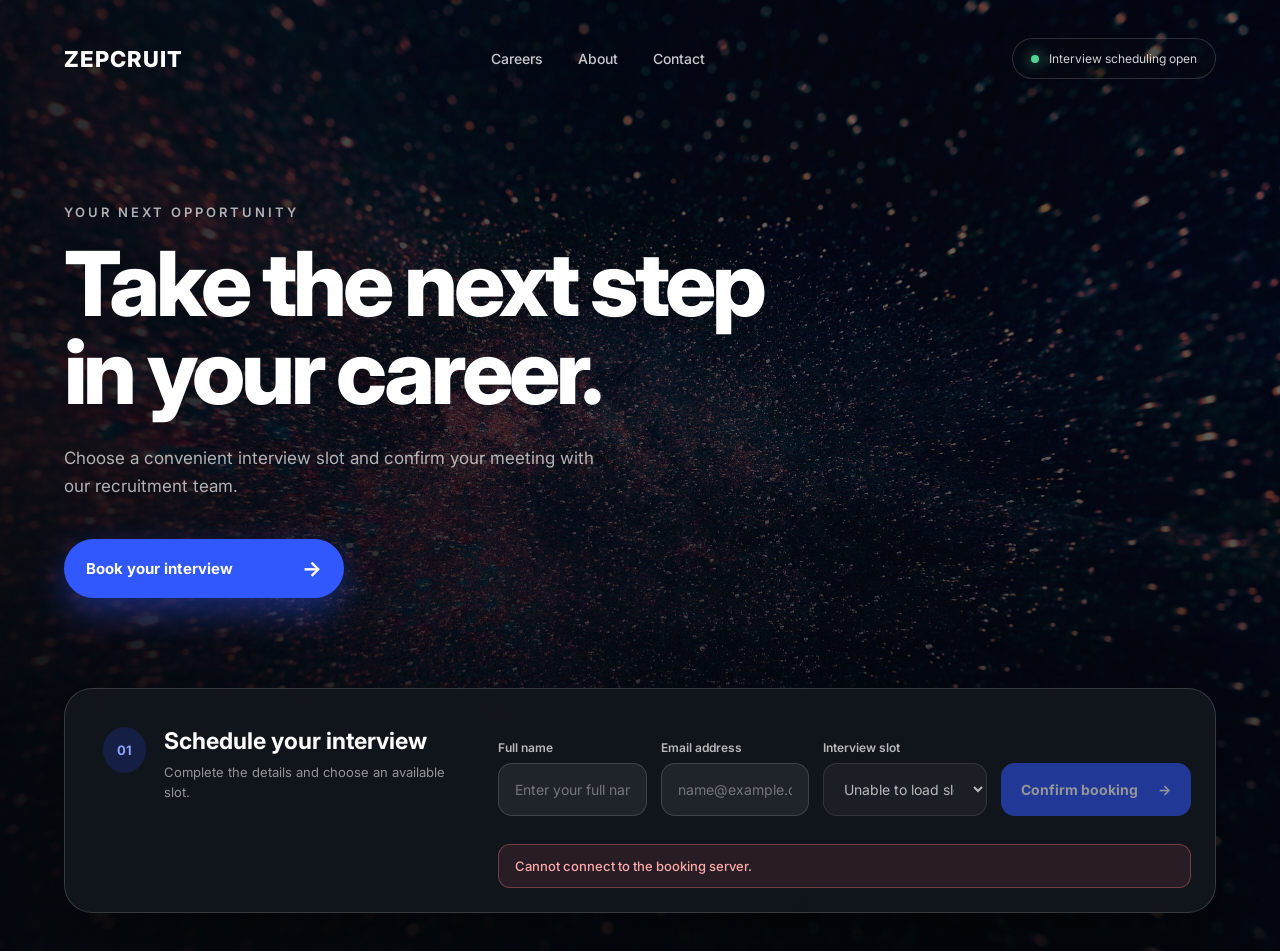
<file: frontend/index.html>
<!DOCTYPE html>
<html lang="en">
<head>
    <meta charset="UTF-8">
    <meta name="viewport" content="width=device-width, initial-scale=1.0">

    <title>Interview Booking</title>

    <link rel="stylesheet" href="style.css">
</head>

<body>

<section class="hero">

    <div class="overlay"></div>

    <nav class="navbar">
        <div class="brand">
            ZEPCRUIT
        </div>

        <div class="nav-links">
            <a href="#">Careers</a>
            <a href="#">About</a>
            <a href="#">Contact</a>
        </div>

        <div class="status">
            <span></span>
            Interview scheduling open
        </div>
    </nav>


    <div class="hero-content">

        <p class="eyebrow">YOUR NEXT OPPORTUNITY</p>

        <h1>
            Take the next step<br>
            in your career.
        </h1>

        <p class="description">
            Choose a convenient interview slot and confirm your meeting
            with our recruitment team.
        </p>

        <button
            class="scroll-button"
            onclick="document.getElementById('bookingPanel').scrollIntoView()"
        >
            Book your interview
            <span>→</span>
        </button>

    </div>


    <section class="booking-panel" id="bookingPanel">

        <div class="panel-title">
            <span>01</span>

            <div>
                <h2>Schedule your interview</h2>
                <p>Complete the details and choose an available slot.</p>
            </div>
        </div>


        <form id="bookingForm">

            <div class="field">
                <label for="name">Full name</label>

                <input
                    type="text"
                    id="name"
                    placeholder="Enter your full name"
                    autocomplete="name"
                >
            </div>


            <div class="field">
                <label for="email">Email address</label>

                <input
                    type="email"
                    id="email"
                    placeholder="name@example.com"
                    autocomplete="email"
                >
            </div>


            <div class="field slot-field">
                <label for="slotSelect">Interview slot</label>

                <select id="slotSelect">
                    <option value="">Loading slots...</option>
                </select>
            </div>


            <button id="bookButton" class="confirm-button" type="submit">
                <span>Confirm booking</span>
                <span>→</span>
            </button>

        </form>


        <div id="message"></div>

    </section>

</section>

<script src="script.js"></script>

</body>
</html>
</file>
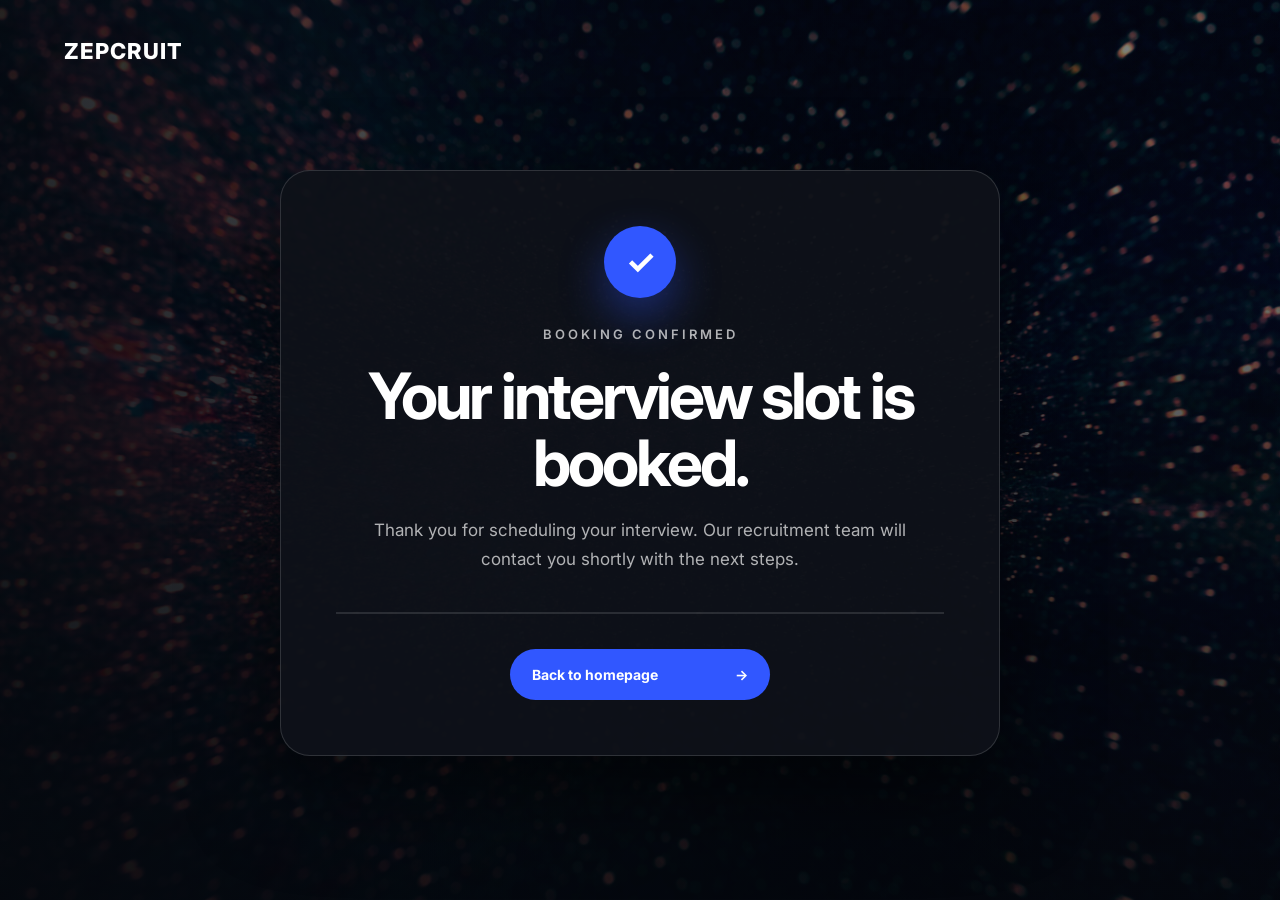
<file: frontend/success.html>
<!DOCTYPE html>
<html lang="en">
<head>
    <meta charset="UTF-8">
    <meta name="viewport" content="width=device-width, initial-scale=1.0">

    <title>Booking Confirmed</title>

    <link rel="stylesheet" href="style.css">
</head>

<body>

<section class="hero success-page">

    <div class="overlay"></div>

    <nav class="navbar">
        <div class="brand">ZEPCRUIT</div>
    </nav>

    <div class="success-card">

        <div class="success-icon">✓</div>

        <p class="eyebrow">BOOKING CONFIRMED</p>

        <h1>Your interview slot is booked.</h1>

        <p class="success-description">
            Thank you for scheduling your interview.
            Our recruitment team will contact you shortly with the next steps.
        </p>

        <div class="success-details" id="bookingDetails"></div>

        <a href="index.html" class="home-button">
            <span>Back to homepage</span>
            <span>→</span>
        </a>

    </div>

</section>

<script>
    const booking = JSON.parse(
        sessionStorage.getItem("confirmedBooking")
    );

    const details = document.getElementById("bookingDetails");

    if (booking) {
        details.innerHTML = `
            <div>
                <span>Date</span>
                <strong>${booking.date}</strong>
            </div>

            <div>
                <span>Time</span>
                <strong>${booking.time}</strong>
            </div>

            <div>
                <span>Email</span>
                <strong>${booking.email}</strong>
            </div>
        `;
    }
</script>

</body>
</html>
</file>
<file: frontend/style.css>
@import url(
    "https://fonts.googleapis.com/css2?family=Inter:wght@400;500;600;700;800&display=swap"
);

:root {
    --primary: #3157ff;
    --primary-hover: #2146ef;
    --white: #ffffff;
    --muted: rgba(255, 255, 255, 0.68);
    --dark-panel: rgba(18, 22, 29, 0.92);
    --border: rgba(255, 255, 255, 0.16);
    --success: #54d391;
    --error: #ff7b7b;
}

* {
    margin: 0;
    padding: 0;
    box-sizing: border-box;
}

html {
    scroll-behavior: smooth;
}

body {
    min-height: 100vh;
    font-family: "Inter", sans-serif;
    background: #080b10;
    color: var(--white);
}

.hero {
    position: relative;
    min-height: 100vh;
    padding: 38px 5%;
    overflow: hidden;

    background:
        url("background.jpg")
        center / cover no-repeat;
}

.overlay {
    position: absolute;
    inset: 0;

    background:
        linear-gradient(
            90deg,
            rgba(5, 8, 13, 0.84) 0%,
            rgba(5, 8, 13, 0.52) 46%,
            rgba(5, 8, 13, 0.35) 100%
        ),
        linear-gradient(
            180deg,
            rgba(4, 6, 10, 0.18),
            rgba(4, 6, 10, 0.75)
        );
}

.navbar {
    position: relative;
    z-index: 5;

    display: flex;
    align-items: center;
    justify-content: space-between;
}

.brand {
    font-size: 22px;
    font-weight: 800;
    letter-spacing: 1px;
}

.nav-links {
    display: flex;
    gap: 35px;
}

.nav-links a {
    color: rgba(255, 255, 255, 0.78);
    text-decoration: none;
    font-size: 14px;
    font-weight: 500;
    transition: color 0.25s ease;
}

.nav-links a:hover {
    color: var(--white);
}

.status {
    display: flex;
    align-items: center;
    gap: 10px;

    padding: 12px 18px;

    border: 1px solid var(--border);
    border-radius: 999px;

    background: rgba(8, 12, 18, 0.4);

    font-size: 12px;
    color: rgba(255, 255, 255, 0.82);
}

.status span {
    width: 8px;
    height: 8px;

    border-radius: 50%;
    background: var(--success);

    box-shadow: 0 0 14px var(--success);
}

.hero-content {
    position: relative;
    z-index: 3;

    max-width: 820px;
    margin-top: 125px;
}

.eyebrow {
    margin-bottom: 20px;

    color: rgba(255, 255, 255, 0.68);

    font-size: 13px;
    font-weight: 600;
    letter-spacing: 3px;
}

.hero-content h1 {
    max-width: 820px;

    font-size: clamp(54px, 7vw, 96px);
    font-weight: 800;
    line-height: 0.98;
    letter-spacing: -4px;
}

.description {
    max-width: 560px;
    margin-top: 28px;

    color: var(--muted);

    font-size: 17px;
    line-height: 1.7;
}

.scroll-button {
    display: flex;
    align-items: center;
    justify-content: space-between;

    width: 280px;
    margin-top: 38px;
    padding: 17px 22px;

    border: none;
    border-radius: 999px;

    background: var(--primary);
    color: var(--white);

    font-family: inherit;
    font-size: 15px;
    font-weight: 700;

    cursor: pointer;

    box-shadow: 0 14px 35px rgba(49, 87, 255, 0.4);

    transition:
        transform 0.25s ease,
        background 0.25s ease;
}

.scroll-button:hover {
    background: var(--primary-hover);
    transform: translateY(-3px);
}

.scroll-button span {
    font-size: 21px;
}

.booking-panel {
    position: relative;
    z-index: 5;

    width: 100%;
    margin-top: 90px;
    padding: 24px;

    display: grid;
    grid-template-columns: 1.1fr 2fr;
    gap: 28px;

    border: 1px solid var(--border);
    border-radius: 28px;

    background: var(--dark-panel);

    box-shadow:
        0 30px 80px rgba(0, 0, 0, 0.45);

    backdrop-filter: blur(12px);
}

.panel-title {
    display: flex;
    gap: 18px;
    align-items: flex-start;

    padding: 14px;
}

.panel-title > span {
    width: 46px;
    height: 46px;

    display: flex;
    align-items: center;
    justify-content: center;

    border-radius: 50%;

    background: rgba(49, 87, 255, 0.18);
    color: #8da2ff;

    font-size: 13px;
    font-weight: 700;
}

.panel-title h2 {
    margin-bottom: 8px;
    font-size: 23px;
}

.panel-title p {
    color: rgba(255, 255, 255, 0.55);
    font-size: 13px;
    line-height: 1.5;
}

form {
    display: grid;
    grid-template-columns: 1fr 1fr 1.1fr auto;
    gap: 14px;
    align-items: end;
}

.field label {
    display: block;
    margin-bottom: 8px;

    color: rgba(255, 255, 255, 0.7);

    font-size: 12px;
    font-weight: 600;
}

input,
select {
    width: 100%;
    height: 53px;
    padding: 0 16px;

    border: 1px solid rgba(255, 255, 255, 0.14);
    border-radius: 14px;
    outline: none;

    background: rgba(255, 255, 255, 0.065);
    color: var(--white);

    font-family: inherit;
    font-size: 14px;

    transition:
        border-color 0.25s ease,
        background 0.25s ease;
}

input::placeholder {
    color: rgba(255, 255, 255, 0.38);
}

input:focus,
select:focus {
    border-color: rgba(88, 119, 255, 0.85);
    background: rgba(255, 255, 255, 0.095);
}

select option {
    background: #151922;
    color: white;
}

.confirm-button {
    height: 53px;
    min-width: 190px;
    padding: 0 20px;

    display: flex;
    align-items: center;
    justify-content: space-between;

    border: none;
    border-radius: 14px;

    background: var(--primary);
    color: var(--white);

    font-family: inherit;
    font-size: 14px;
    font-weight: 700;

    cursor: pointer;

    transition:
        transform 0.25s ease,
        background 0.25s ease;
}

.confirm-button:hover {
    background: var(--primary-hover);
    transform: translateY(-2px);
}

.confirm-button:disabled {
    cursor: not-allowed;
    opacity: 0.55;
    transform: none;
}

#message {
    grid-column: 2 / -1;
    display: none;
    padding: 13px 16px;

    border-radius: 12px;

    font-size: 13px;
    font-weight: 500;
}

#message.success {
    display: block;

    border: 1px solid rgba(84, 211, 145, 0.35);
    background: rgba(84, 211, 145, 0.1);
    color: #8ae7b5;
}

#message.error {
    display: block;

    border: 1px solid rgba(255, 123, 123, 0.35);
    background: rgba(255, 123, 123, 0.1);
    color: #ffaaaa;
}

@media (max-width: 1100px) {
    .booking-panel {
        grid-template-columns: 1fr;
    }

    form {
        grid-template-columns: 1fr 1fr;
    }

    .confirm-button {
        width: 100%;
    }

    #message {
        grid-column: 1 / -1;
    }
}

@media (max-width: 720px) {
    .hero {
        padding: 25px 20px;
    }

    .nav-links,
    .status {
        display: none;
    }

    .hero-content {
        margin-top: 110px;
    }

    .hero-content h1 {
        font-size: 52px;
        letter-spacing: -2px;
    }

    .booking-panel {
        margin-top: 70px;
        padding: 18px;
        border-radius: 20px;
    }

    form {
        grid-template-columns: 1fr;
    }

    #message {
        grid-column: 1;
    }
}
.success-page {
    display: flex;
    flex-direction: column;
}

.success-card {
    position: relative;
    z-index: 3;

    width: 100%;
    max-width: 720px;

    margin: auto;
    padding: 55px;

    border: 1px solid rgba(255, 255, 255, 0.14);
    border-radius: 30px;

    background: rgba(14, 18, 25, 0.94);

    box-shadow:
        0 35px 90px rgba(0, 0, 0, 0.55);

    text-align: center;
}

.success-icon {
    width: 72px;
    height: 72px;

    display: flex;
    align-items: center;
    justify-content: center;

    margin: 0 auto 28px;

    border-radius: 50%;

    background: #3157ff;
    color: white;

    font-size: 34px;
    font-weight: 700;

    box-shadow:
        0 18px 45px rgba(49, 87, 255, 0.4);
}

.success-card h1 {
    margin-bottom: 20px;

    font-size: clamp(42px, 5vw, 66px);
    line-height: 1.05;
    letter-spacing: -3px;
}

.success-description {
    max-width: 580px;
    margin: 0 auto;

    color: rgba(255, 255, 255, 0.68);

    font-size: 17px;
    line-height: 1.7;
}

.success-details {
    margin-top: 38px;

    display: grid;
    grid-template-columns: repeat(3, 1fr);

    border-top: 1px solid rgba(255, 255, 255, 0.12);
    border-bottom: 1px solid rgba(255, 255, 255, 0.12);
}

.success-details div {
    padding: 22px 15px;
}

.success-details div:not(:last-child) {
    border-right: 1px solid rgba(255, 255, 255, 0.12);
}

.success-details span {
    display: block;
    margin-bottom: 8px;

    color: rgba(255, 255, 255, 0.45);

    font-size: 12px;
    text-transform: uppercase;
    letter-spacing: 1px;
}

.success-details strong {
    font-size: 15px;
    font-weight: 600;
}

.home-button {
    width: 260px;

    margin: 35px auto 0;
    padding: 17px 22px;

    display: flex;
    align-items: center;
    justify-content: space-between;

    border-radius: 999px;

    background: #3157ff;
    color: white;

    text-decoration: none;
    font-size: 14px;
    font-weight: 700;

    transition:
        transform 0.25s ease,
        background 0.25s ease;
}

.home-button:hover {
    background: #2146ef;
    transform: translateY(-3px);
}

@media (max-width: 700px) {
    .success-card {
        padding: 38px 24px;
    }

    .success-details {
        grid-template-columns: 1fr;
    }

    .success-details div:not(:last-child) {
        border-right: none;
        border-bottom: 1px solid rgba(255, 255, 255, 0.12);
    }
}
</file>
